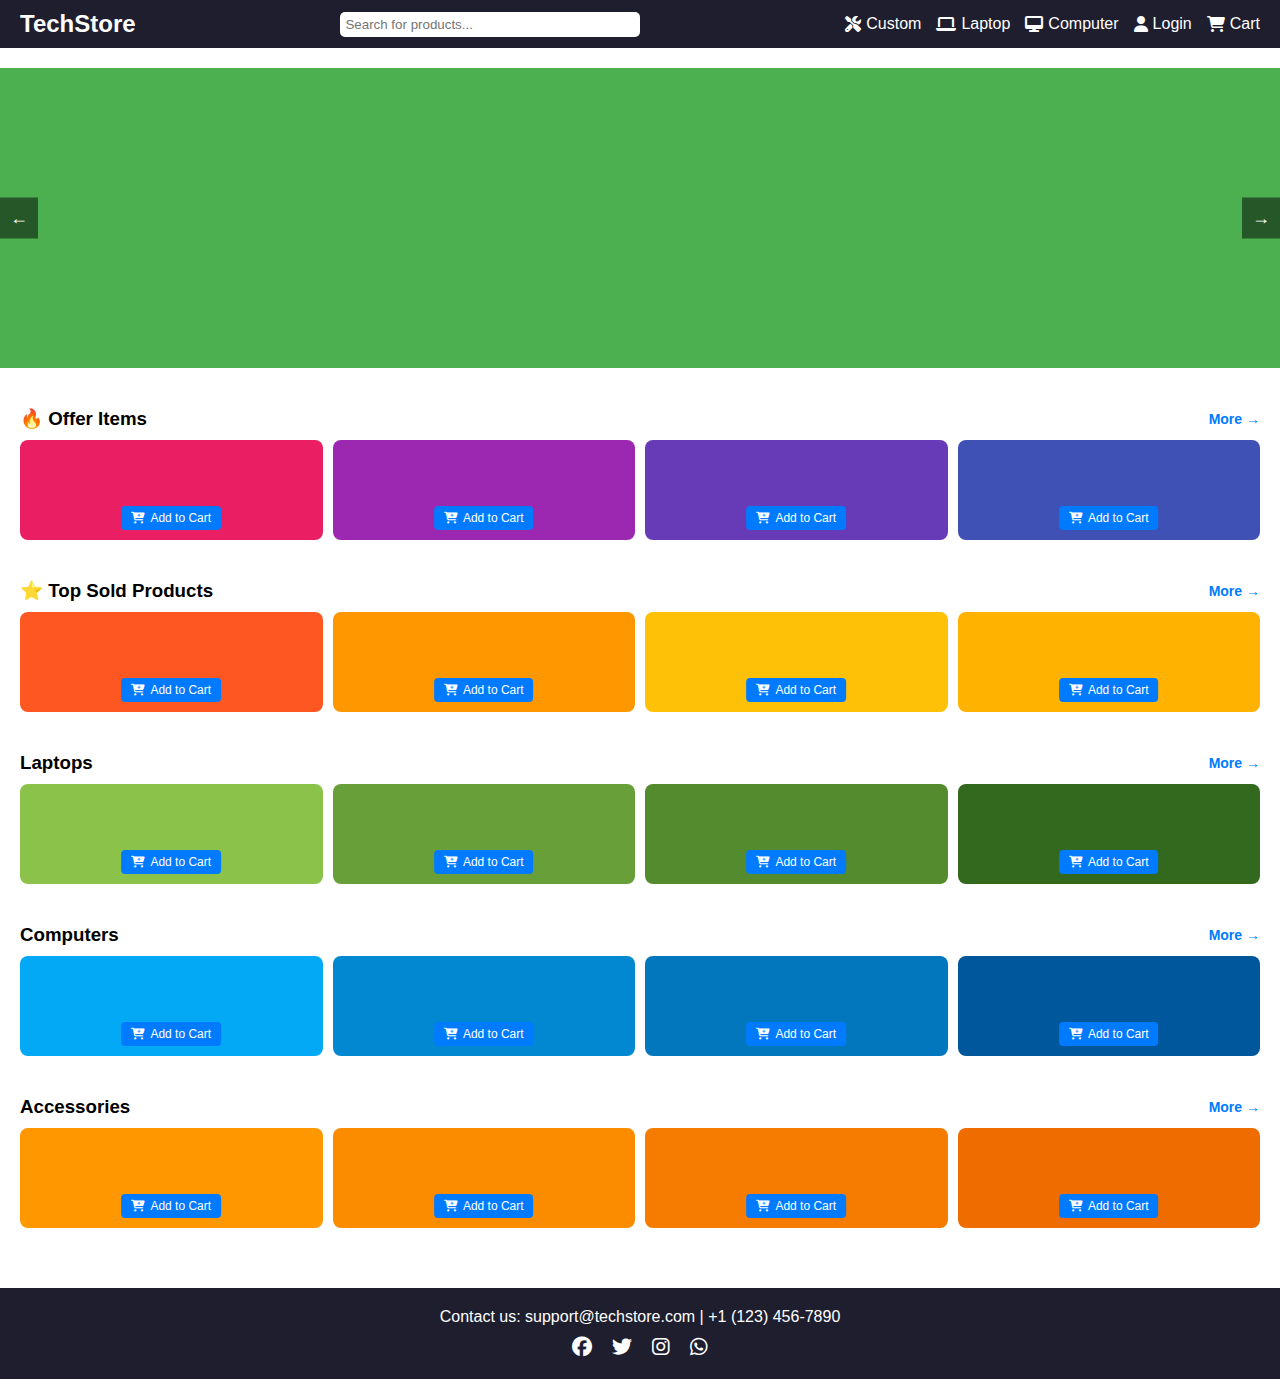
<file: what.html>
<!DOCTYPE html>
<html lang="en">
<head>
    <meta charset="UTF-8" />
    <meta name="viewport" content="width=device-width, initial-scale=1.0" />
    <title>TechStore - Electronics E-commerce</title>
    <link rel="stylesheet" href="https://cdnjs.cloudflare.com/ajax/libs/font-awesome/6.5.0/css/all.min.css" />
    <style>
        * {
            margin: 0;
            padding: 0;
            box-sizing: border-box;
        }
        body {
            font-family: Arial, sans-serif;
        }
        header {
            background-color: #1e1e2f;
            color: white;
            padding: 10px 20px;
            display: flex;
            align-items: center;
            justify-content: space-between;
        }
        .logo {
            font-size: 24px;
            font-weight: bold;
        }
        .search-bar input {
            padding: 5px;
            width: 300px;
            border-radius: 5px;
            border: none;
        }
        .nav-icons {
            display: flex;
            gap: 15px;
        }
        .nav-icons span {
            display: flex;
            align-items: center;
            gap: 5px;
            cursor: pointer;
            transition: color 0.3s;
        }
        .nav-icons span:hover {
            color: #00aced;
        }
        .carousel {
            width: 100%;
            overflow: hidden;
            position: relative;
            height: 300px;
            margin: 20px 0;
        }
        .carousel-images {
            display: flex;
            width: calc(100% * 6);
            transition: transform 0.5s ease-in-out;
        }
        .carousel-images div {
            width: 100%;
            height: 300px;
            flex-shrink: 0;
        }
        .carousel-buttons {
            position: absolute;
            top: 50%;
            width: 100%;
            display: flex;
            justify-content: space-between;
            transform: translateY(-50%);
        }
        .carousel-button {
            background-color: rgba(0, 0, 0, 0.5);
            color: white;
            border: none;
            padding: 10px;
            cursor: pointer;
            font-size: 18px;
        }
        .grid-section {
            padding: 20px;
        }
        .grid-section h3 {
            margin-bottom: 10px;
            display: flex;
            justify-content: space-between;
            align-items: center;
        }
        .grid-section h3 a {
            font-size: 14px;
            text-decoration: none;
            color: #007bff;
        }
        .grid {
            display: grid;
            grid-template-columns: repeat(auto-fit, minmax(150px, 1fr));
            gap: 10px;
        }
        .grid-item {
            height: 100px;
            border-radius: 8px;
            position: relative;
        }
        .grid-item button {
            position: absolute;
            bottom: 10px;
            left: 50%;
            transform: translateX(-50%);
            padding: 5px 10px;
            border: none;
            background-color: #007bff;
            color: white;
            border-radius: 4px;
            cursor: pointer;
            font-size: 12px;
            display: flex;
            align-items: center;
        }
        .grid-item button i {
            margin-right: 5px;
        }
        .grid-item button:hover {
            background-color: #0056b3;
        }
        footer {
            background-color: #1e1e2f;
            color: white;
            text-align: center;
            padding: 20px;
            margin-top: 40px;
        }
        .footer-icons {
            margin-top: 10px;
            display: flex;
            justify-content: center;
            gap: 20px;
        }
        .footer-icons a {
            color: white;
            font-size: 20px;
            text-decoration: none;
        }
    </style>
</head>
<body>
    <header>
        <div class="logo">TechStore</div>
        <div class="search-bar">
            <input type="text" placeholder="Search for products..." />
        </div>
        <div class="nav-icons">
            <span><i class="fa-solid fa-screwdriver-wrench"></i> Custom</span>
            <span><i class="fa-solid fa-laptop"></i> Laptop</span>
            <span><i class="fa-solid fa-desktop"></i> Computer</span>
            <span><i class="fa-solid fa-user"></i> Login</span>
            <span><i class="fa-solid fa-cart-shopping"></i> Cart</span>
        </div>
    </header>

    <div class="carousel">
        <div class="carousel-images" id="carousel-images">
            <div style="background-color:#4caf50;"></div>
            <div style="background-color:#2196f3;"></div>
            <div style="background-color:#ff9800;"></div>
            <div style="background-color:#4caf50;"></div>
            <div style="background-color:#2196f3;"></div>
            <div style="background-color:#ff9800;"></div>
        </div>
        <div class="carousel-buttons">
            <button class="carousel-button" id="prevButton">←</button>
            <button class="carousel-button" id="nextButton">→</button>
        </div>
    </div>

    <div class="grid-section">
        <h3>🔥 Offer Items <a href="#">More →</a></h3>
        <div class="grid">
            <div class="grid-item" style="background-color:#e91e63;"><button><i class="fa-solid fa-cart-plus"></i> Add to Cart</button></div>
            <div class="grid-item" style="background-color:#9c27b0;"><button><i class="fa-solid fa-cart-plus"></i> Add to Cart</button></div>
            <div class="grid-item" style="background-color:#673ab7;"><button><i class="fa-solid fa-cart-plus"></i> Add to Cart</button></div>
            <div class="grid-item" style="background-color:#3f51b5;"><button><i class="fa-solid fa-cart-plus"></i> Add to Cart</button></div>
        </div>
    </div>

    <div class="grid-section">
        <h3>⭐ Top Sold Products <a href="#">More →</a></h3>
        <div class="grid">
            <div class="grid-item" style="background-color:#ff5722;"><button><i class="fa-solid fa-cart-plus"></i> Add to Cart</button></div>
            <div class="grid-item" style="background-color:#ff9800;"><button><i class="fa-solid fa-cart-plus"></i> Add to Cart</button></div>
            <div class="grid-item" style="background-color:#ffc107;"><button><i class="fa-solid fa-cart-plus"></i> Add to Cart</button></div>
            <div class="grid-item" style="background-color:#ffb300;"><button><i class="fa-solid fa-cart-plus"></i> Add to Cart</button></div>
        </div>
    </div>

    <div class="grid-section">
        <h3>Laptops <a href="#">More →</a></h3>
        <div class="grid">
            <div class="grid-item" style="background-color:#8bc34a;"><button><i class="fa-solid fa-cart-plus"></i> Add to Cart</button></div>
            <div class="grid-item" style="background-color:#689f38;"><button><i class="fa-solid fa-cart-plus"></i> Add to Cart</button></div>
            <div class="grid-item" style="background-color:#558b2f;"><button><i class="fa-solid fa-cart-plus"></i> Add to Cart</button></div>
            <div class="grid-item" style="background-color:#33691e;"><button><i class="fa-solid fa-cart-plus"></i> Add to Cart</button></div>
        </div>
    </div>

    <div class="grid-section">
        <h3>Computers <a href="#">More →</a></h3>
        <div class="grid">
            <div class="grid-item" style="background-color:#03a9f4;"><button><i class="fa-solid fa-cart-plus"></i> Add to Cart</button></div>
            <div class="grid-item" style="background-color:#0288d1;"><button><i class="fa-solid fa-cart-plus"></i> Add to Cart</button></div>
            <div class="grid-item" style="background-color:#0277bd;"><button><i class="fa-solid fa-cart-plus"></i> Add to Cart</button></div>
            <div class="grid-item" style="background-color:#01579b;"><button><i class="fa-solid fa-cart-plus"></i> Add to Cart</button></div>
        </div>
    </div>

    <div class="grid-section">
        <h3>Accessories <a href="#">More →</a></h3>
        <div class="grid">
            <div class="grid-item" style="background-color:#ff9800;"><button><i class="fa-solid fa-cart-plus"></i> Add to Cart</button></div>
            <div class="grid-item" style="background-color:#fb8c00;"><button><i class="fa-solid fa-cart-plus"></i> Add to Cart</button></div>
            <div class="grid-item" style="background-color:#f57c00;"><button><i class="fa-solid fa-cart-plus"></i> Add to Cart</button></div>
            <div class="grid-item" style="background-color:#ef6c00;"><button><i class="fa-solid fa-cart-plus"></i> Add to Cart</button></div>
        </div>
    </div>

    <footer>
        <p>Contact us: support@techstore.com | +1 (123) 456-7890</p>
        <div class="footer-icons">
            <a href="#"><i class="fab fa-facebook"></i></a>
            <a href="#"><i class="fab fa-twitter"></i></a>
            <a href="#"><i class="fab fa-instagram"></i></a>
            <a href="#"><i class="fab fa-whatsapp"></i></a>
        </div>
    </footer>

    <script>
        const prevButton = document.getElementById("prevButton");
        const nextButton = document.getElementById("nextButton");
        const carouselImages = document.getElementById("carousel-images");
        let scrollPosition = 0;

        function moveCarousel() {
            scrollPosition -= 100;
            if (scrollPosition < -300) scrollPosition = 0;
            carouselImages.style.transform = `translateX(${scrollPosition}%)`;
        }

        setInterval(moveCarousel, 5000);

        prevButton.addEventListener("click", () => {
            scrollPosition += 100;
            if (scrollPosition > 0) scrollPosition = -300;
            carouselImages.style.transform = `translateX(${scrollPosition}%)`;
        });

        nextButton.addEventListener("click", () => {
            scrollPosition -= 100;
            if (scrollPosition < -300) scrollPosition = 0;
            carouselImages.style.transform = `translateX(${scrollPosition}%)`;
        });
    </script>
</body>
</html>
</file>
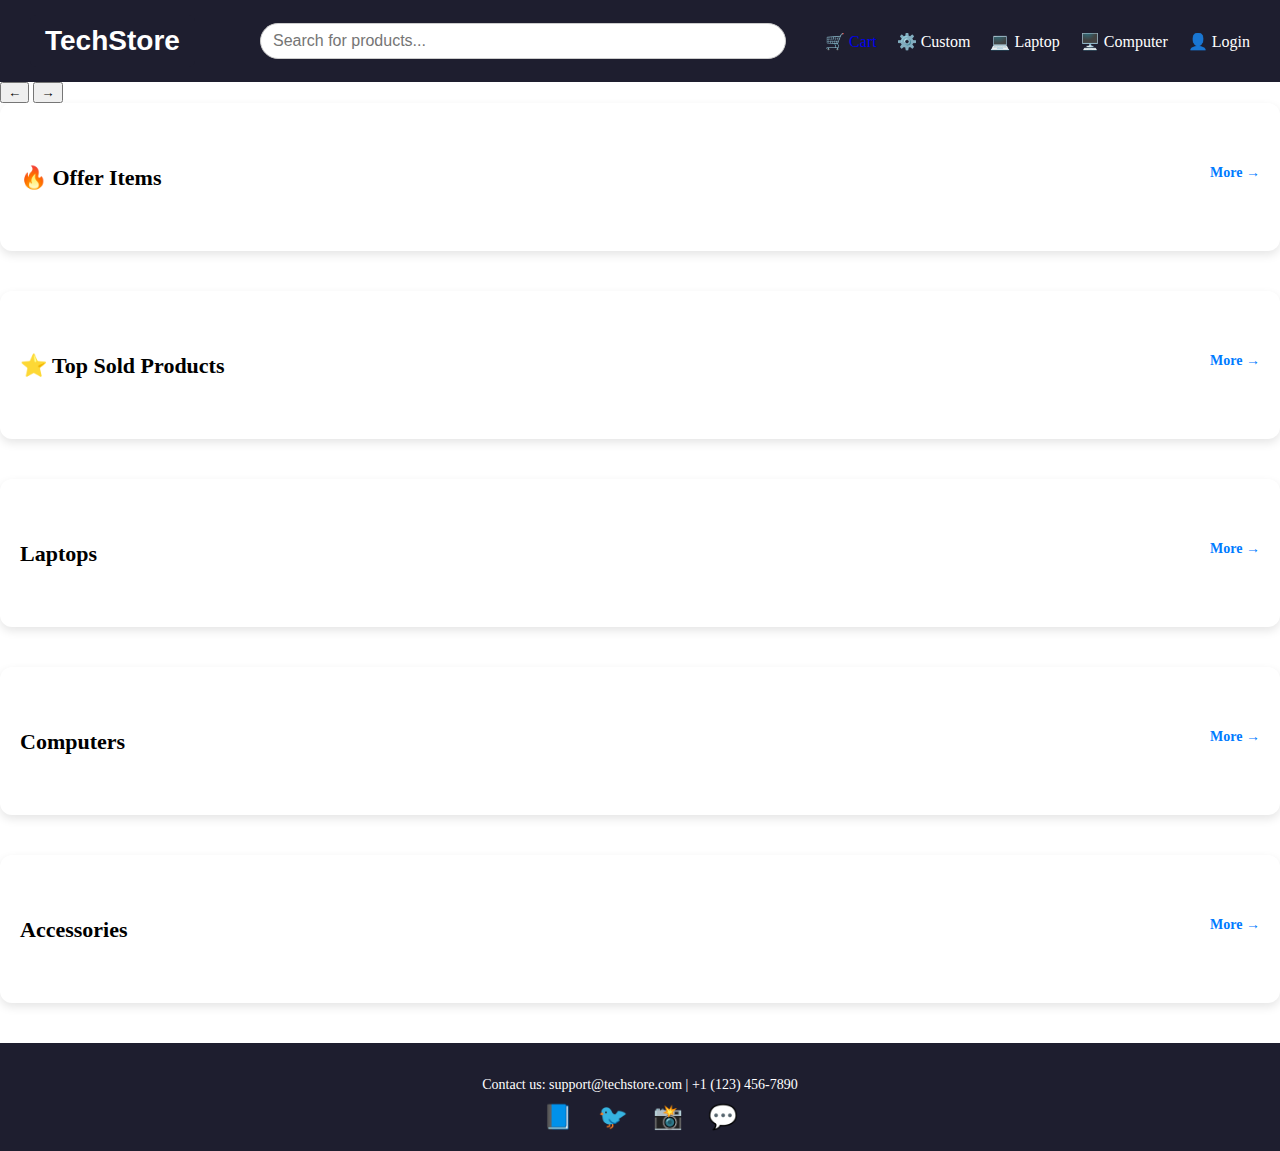
<file: Html/page.html>
<!DOCTYPE html>
<html lang="en">
<head>
    <meta charset="UTF-8" />
    <meta name="viewport" content="width=device-width, initial-scale=1.0" />
    <meta name="description" content="TechStore: Your one-stop online store for laptops, computers, and accessories." />
    <meta name="author" content="TechStore" />
    <title>TechStore</title>
    <link rel="stylesheet" href="../CSS/grid.css" />
    <link rel="stylesheet" href="../CSS/page.css" />
</head>
<body>
    <header>
        <div class="logo">TechStore</div>
        <div class="search-bar">
            <input type="text" placeholder="Search for products..." />
        </div>
        <div class="nav-icons">
            <a href="cart.html"><span>🛒 Cart</span></a>
            <span>⚙️ Custom</span>
            <span>💻 Laptop</span>
            <span>🖥️ Computer</span>
            <span>👤 Login</span>
        </div>
    </header>
    <main>
    <div class="carousel">
        <div class="carousel-images" id="carousel-images">
            <div style="background-color:#4caf50;"></div>
            <div style="background-color:#2196f3;"></div>
            <div style="background-color:#ff9800;"></div>
            <div style="background-color:#4caf50;"></div>
            <div style="background-color:#2196f3;"></div>
            <div style="background-color:#ff9800;"></div>
        </div>
        <div class="carousel-buttons">
            <button class="carousel-button" id="prevButton">←</button>
            <button class="carousel-button" id="nextButton">→</button>
        </div>
    </div>

    <div class="grid-section">
        <h3>🔥 Offer Items <a href="#">More →</a></h3>
        <div id="offer" class="grid"></div>
    </div>

    <div class="grid-section">
        <h3>⭐ Top Sold Products <a href="#">More →</a></h3>
        <div id="topSold" class="grid"></div>
    </div>

    <div class="grid-section">
        <h3>Laptops <a href="#">More →</a></h3>
        <div id="laptops" class="grid"></div>
    </div>

    <div class="grid-section">
        <h3>Computers <a href="#">More →</a></h3>
        <div id="computers" class="grid"></div>
    </div>

    <div class="grid-section">
        <h3>Accessories <a href="#">More →</a></h3>
        <div id="accessories" class="grid"></div>
    </div>
</main>
    <footer>
        <p>Contact us: support@techstore.com | +1 (123) 456-7890</p>
        <div class="footer-icons">
            <a href="#">📘</a>
            <a href="#">🐦</a>
            <a href="#">📸</a>
            <a href="#">💬</a>
        </div>
    </footer>
<script>   

console.log(cart.name);
</script>
    <script src="../JavaScript/cart.js" defer></script>
    <script src="../JavaScript/content.js" defer></script>
    <script src="../JavaScript/mainpage.js" defer></script>
    <script src="../JavaScript/product.js" defer></script>
    
</body>
</html>
</file>
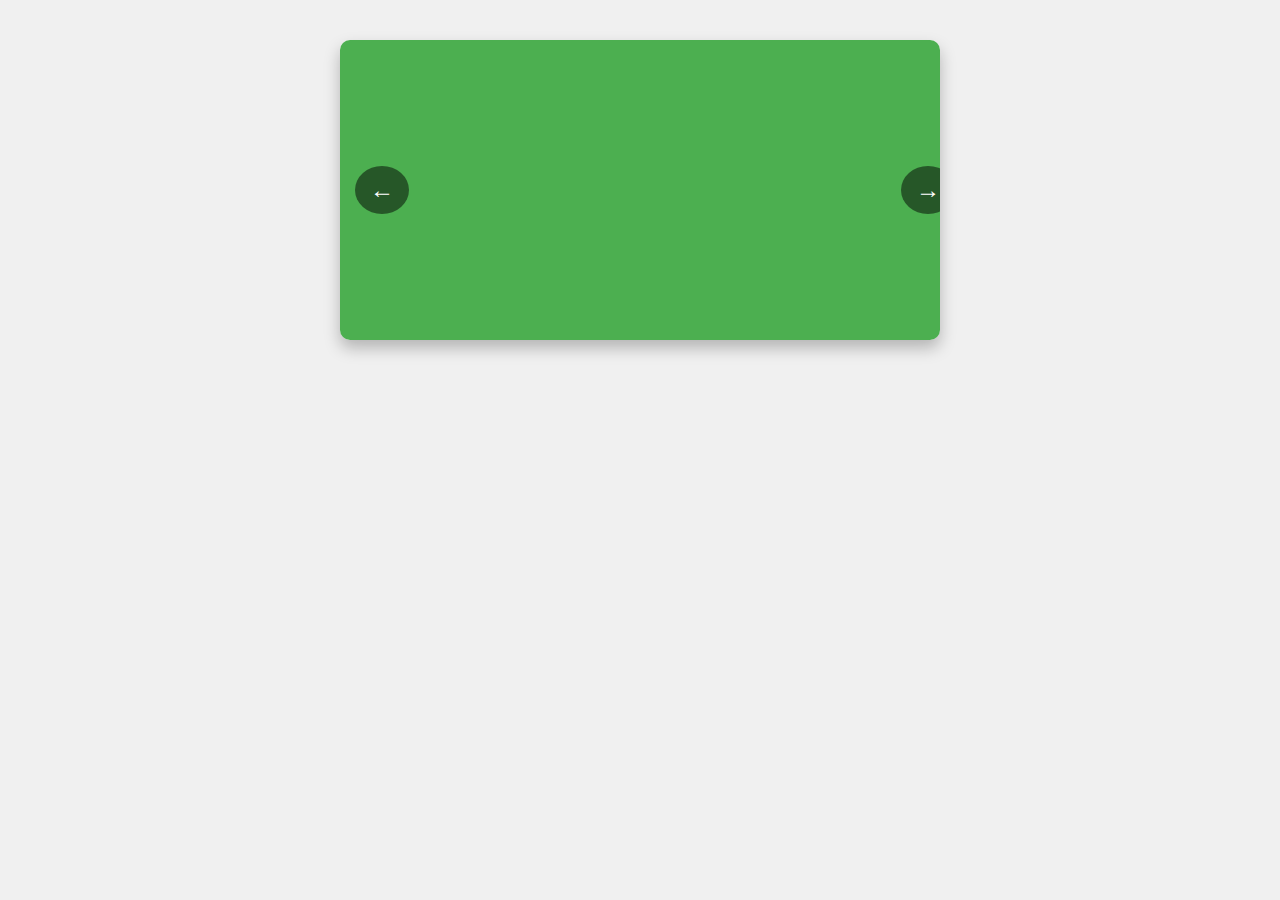
<file: Html/slide.html>
<!DOCTYPE html>
<html lang="en">
<head>
<meta charset="UTF-8" />
<meta name="viewport" content="width=device-width, initial-scale=1" />
<title>Looping Carousel with Timer Reset</title>
<style>
  body {
    font-family: Arial, sans-serif;
    margin: 40px;
    background-color: #f0f0f0;
  }

  .carousel {
    position: relative;
    width: 600px;
    overflow: hidden;
    margin: auto;
    border-radius: 10px;
    box-shadow: 0 8px 16px rgba(0,0,0,0.25);
    background: #fff;
  }

  .carousel-images {
    display: flex;
    width: 600%; /* 6 slides */
    transition: transform 0.5s ease-in-out;
  }

  .carousel-images > div {
    flex: 0 0 100%;
    height: 300px;
  }

  .carousel-images > div:nth-child(1) { background-color: #4caf50; }
  .carousel-images > div:nth-child(2) { background-color: #2196f3; }
  .carousel-images > div:nth-child(3) { background-color: #ff9800; }
  .carousel-images > div:nth-child(4) { background-color: #4caf50; }
  .carousel-images > div:nth-child(5) { background-color: #2196f3; }
  .carousel-images > div:nth-child(6) { background-color: #ff9800; }

  .carousel-buttons {
    position: absolute;
    width: 100%;
    top: 50%;
    transform: translateY(-50%);
    display: flex;
    justify-content: space-between;
    padding: 0 15px;
    pointer-events: none;
  }

  .carousel-button {
    pointer-events: all;
    background-color: rgba(0,0,0,0.5);
    border: none;
    color: white;
    font-size: 24px;
    padding: 10px 15px;
    border-radius: 50%;
    cursor: pointer;
    user-select: none;
    transition: background-color 0.3s ease;
  }

  .carousel-button:hover {
    background-color: rgba(0,0,0,0.8);
  }
</style>
</head>
<body>

<div class="carousel">
  <div class="carousel-images" id="carousel-images">
    <div></div>
    <div></div>
    <div></div>
    <div></div>
    <div></div>
    <div></div>
  </div>
  <div class="carousel-buttons">
    <button class="carousel-button" id="prevButton">←</button>
    <button class="carousel-button" id="nextButton">→</button>
  </div>
</div>

<script>
  const images = document.getElementById("carousel-images");
  const totalSlides = images.children.length;
  let index = 0;
  let intervalId;

  function updateCarouselPosition() {
    images.style.transition = 'transform 0.5s ease-in-out';
    images.style.transform = `translateX(-${index * 100}%)`;
  }

  function moveNext() {
    if (index >= totalSlides - 1) return; // wait for reset
    index++;
    updateCarouselPosition();

    if (index === totalSlides - 1) {
      setTimeout(() => {
        images.style.transition = 'none';
        images.style.transform = 'translateX(0%)';
        index = 0;
      }, 500);
    }
  }

  function movePrev() {
    if (index === 0) {
      index = totalSlides - 2;
      images.style.transition = 'none';
      images.style.transform = `translateX(-${(totalSlides - 1) * 100}%)`;
      setTimeout(() => {
        images.style.transition = 'transform 0.5s ease-in-out';
        updateCarouselPosition();
      }, 20);
    } else {
      index--;
      updateCarouselPosition();
    }
  }

  function resetInterval() {
    clearInterval(intervalId);
    intervalId = setInterval(moveNext, 4000);
  }

  document.getElementById("nextButton").addEventListener("click", () => {
    moveNext();
    resetInterval();
  });

  document.getElementById("prevButton").addEventListener("click", () => {
    movePrev();
    resetInterval();
  });

  intervalId = setInterval(moveNext, 4000);
</script>

</body>
</html>
</file>
<file: CSS/grid.css>
.grid-section {
    padding: 40px 20px;
    background-color: white;
    margin-bottom: 40px;
    border-radius: 12px;
    box-shadow: 0 4px 10px rgba(0, 0, 0, 0.1);
}

.grid-section h3 {
    margin-bottom: 20px;
    font-size: 22px;
    display: flex;
    justify-content: space-between;
    
}

.grid-section h3 a {
    font-size: 14px;
    text-decoration: none;
    color: #007bff;
    font-weight: 600;
}

.grid {
    display: grid;
    grid-template-columns: repeat(auto-fit, minmax(200px, 1fr));
    gap: 20px;
}

.grid-item {
    color: white;
    background-size: cover;
    background-repeat: no-repeat;
    background-position: center;
    padding: 15px;
    height: 250px;
    border-radius: 10px;
    position: relative;
    overflow: hidden;
    box-shadow: 0 4px 8px rgba(0, 0, 0, 0.2);
    transition: transform 0.3s ease-in-out;
    display: flex;
    flex-direction: column;
    justify-content: space-between; /* Align items at the bottom */
  }

  .text-container {
    text-shadow: 2px 2px 4px rgba(0, 0, 0, 0.7), 0 0 25px white, 0 0 5px darkblue;
    padding: 5px 10px;
    border-radius: 5px;
    margin-bottom: 10px;
  }

.grid-item:hover {
    transform: scale(1.05);
}

.grid-item button {
    padding: 8px 14px;
    border: none;
    background-color: #007bff;
    color: white;
    border-radius: 4px;
    cursor: pointer;
    font-size: 14px;
    font-weight: 600;
}

.grid-item h3 {
    font-size: clamp(16px, 2vw, 22px);
    text-shadow: 2px 2px 4px rgba(0, 0, 0, 0.7), 0 0 25px white, 0 0 5px darkblue;
  }  

  .card-footer p,
  .card-footer button {
    font-size: clamp(12px, 1.5vw, 14px);
  }
  

.card-footer {
    display: flex;
    justify-content: space-between;
    align-items: center;
    margin-top: auto;
    padding: 10px;
    background-color: rgba(0,0,0,0.5); /* optional for contrast */
    border-radius: 0 0 10px 10px;
  }
  .card-footer p {
    margin: 0;
    font-size: 14px;
    color: white;
    flex-shrink: 1;
}
.card-footer button {
    padding: 6px 12px;
    border: none;
    background-color: #007bff;
    color: white;
    border-radius: 4px;
    cursor: pointer;
    font-size: 14px;
    font-weight: 600;
    flex-shrink: 0;
  }
</file>
<file: CSS/page.css>
/* Remove underline from all header links */
header a {
  text-decoration: none;
  
}
body {
  display: flex;
  flex-direction: column;
  min-height: 100vh;
  margin: 0;
}
/* HEADER CONTAINER */
header {
  background-color: #1e1e2f;
  color: white;
  padding: 15px 30px;
  display: flex;
  justify-content: space-between;
  align-items: center;
  flex-wrap: nowrap; /* Prevent wrapping */
  gap: 20px;
  position: sticky;
  top: 0;
  z-index: 1000;
}

main{
  flex: 1;
}

/* LOGO */
.logo {
  flex-shrink: 0; /* Prevent logo from shrinking */
  color: white;
  font-size: 28px;
  font-weight: 700;
  font-family: 'Segoe UI', Tahoma, Geneva, Verdana, sans-serif;
  padding: 10px 15px;
  background-color: #1e1e2f;
  border-radius: 6px;
  display: inline-block;
  cursor: pointer;
  transition: background-color 0.3s ease, color 0.3s ease;
}
.logo:hover {
  background-color: #343454;
  color: #ddd;
}

/* SEARCH BAR CONTAINER */
.search-bar {
  flex-grow: 1;      /* Take up remaining space */
  flex-shrink: 1;    /* Allow shrinking */
  min-width: 150px;  /* Minimum width for usability */
  max-width: 500px;  /* Max width to keep neat */
}

/* SEARCH INPUT FULL WIDTH */
.search-bar input {
  width: 100%;
  padding: 8px 12px;
  border-radius: 20px;
  border: 1px solid #ccc;
  font-size: 16px;
}

/* NAV ICONS CONTAINER FOR LOGIN + CART */
.nav-icons {
  display: flex;
  align-items: center;
  gap: 20px;
  flex-shrink: 0; /* Prevent shrinking */
}

/* LOGIN TEXT */
.nav-icons .login {
  color: white;
  font-weight: 600;
  font-size: 16px;
  cursor: pointer;
  padding: 8px 12px;
  border-radius: 6px;
  background-color: #1e1e2f;
  transition: background-color 0.3s ease;
  user-select: none;
}
.nav-icons .login:hover {
  background-color: #343454;
  color: #ddd;
}

/* CART LINK CONTAINER */
.cart-link {
  cursor: pointer;
  display: flex;
  align-items: center;
  gap: 8px;
  color: white;
  font-weight: 600;
  font-size: 16px;
  user-select: none;
  
}

/* CART ICON SIZE AND POSITIONING CONTEXT */
.cart-icon {
  width: 30px;
  position: relative; /* Make this the reference for the badge */
}

/* CART IMAGE */
.cart-icon img {
  width: 100%;
  height: auto;
  display: block;
}

/* CART QUANTITY BADGE ABOVE CART ICON */
.cart-quantity {
  position: absolute;
  top: -8px;
  right: 0px;  /* moved a bit left from -8px */
  background-color: orange;
  color: white;
  font-size: 12px;
  font-weight: bold;
  width: 18px;
  height: 18px;
  border-radius: 50%;
  display: flex;
  align-items: center;
  justify-content: center;
  z-index: 10;
  pointer-events: none;
}

/* Cart text styling */
.cart-text {
  font-size: 16px;
  font-weight: 600;
}

/* Footer styling */
footer {
  background-color: #1e1e2f;
  color: white;
  text-align: center;
  padding: 20px;
}

/* Footer paragraph */
footer p {
  font-size: 14px;
  margin-bottom: 10px;
}

/* Footer icons container */
.footer-icons {
  display: flex;
  justify-content: center;
  gap: 25px;
}

/* Footer icons */
.footer-icons a {
  color: white;
  font-size: 24px;
  text-decoration: none;
}


/* Responsive adjustments for small screens */
@media (max-width: 450px) {
  header {
    flex-wrap: wrap;
    padding: 10px 15px;
    gap: 10px;
  }
  .search-bar {
    min-width: 100%;
    max-width: 100%;
    order: 3; /* put search bar below logo and nav */
  }
  .logo {
    flex-grow: 1;
    order: 1;
    font-size: 24px;
  }
  .nav-icons {
    order: 2;
    gap: 15px;
  }
  .nav-icons .login, .cart-text {
    font-size: 14px;
  }
  .cart-icon {
    width: 25px;
  }
}
</file>
